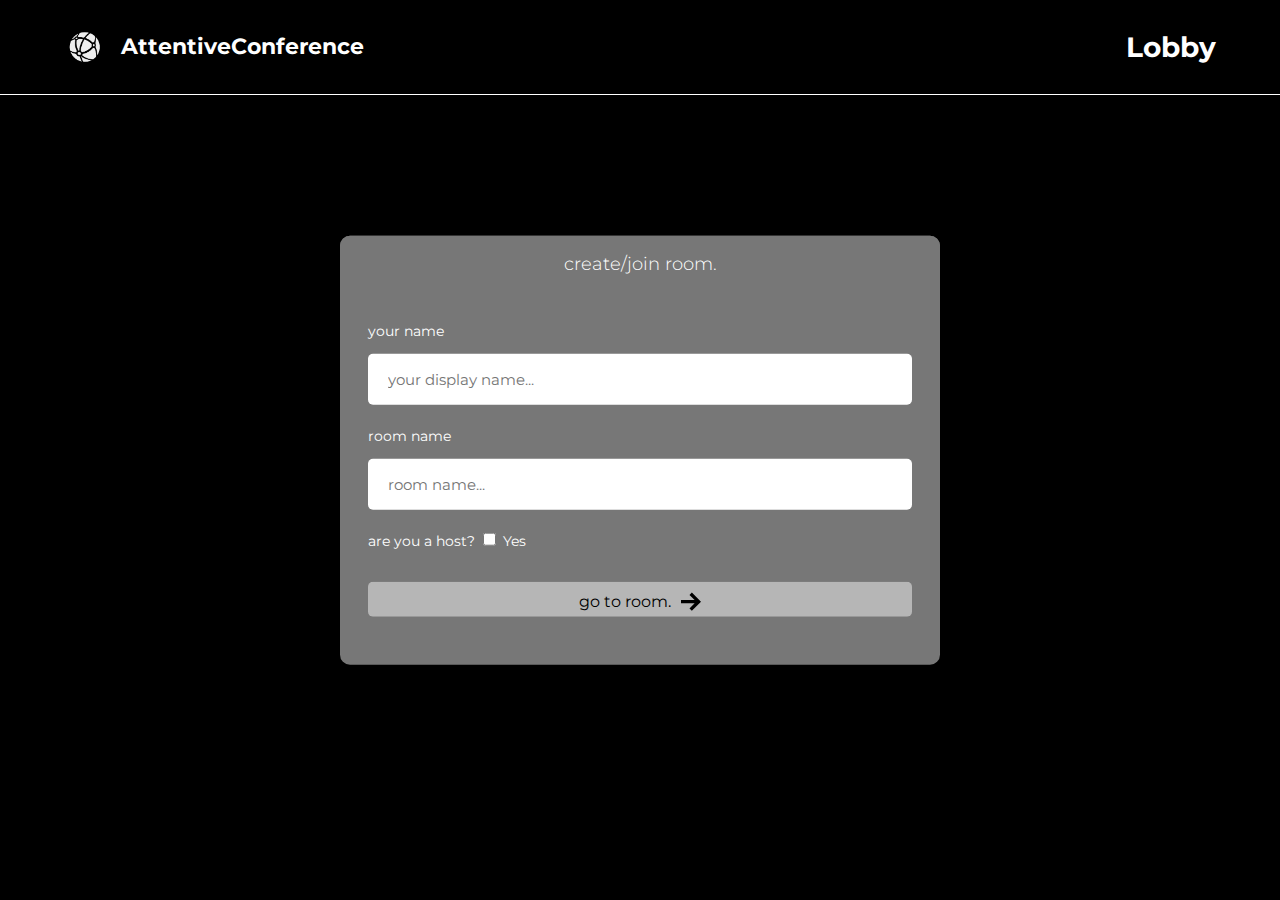
<file: index.html>
<!DOCTYPE html>
<html>
<head>
    <meta charset='utf-8'>
    <meta http-equiv='X-UA-Compatible' content='IE=edge'>
    <title>Lobby</title>
    <meta name='viewport' content='width=device-width, initial-scale=1'>
    <link rel='stylesheet' type='text/css' media='screen' href='styles/main.css'>
    <link rel='stylesheet' type='text/css' media='screen' href='styles/lobby.css'>
</head>
<body>

    <header id="nav">
        <div class="nav--list">
            <a href="index.html"/>
                <h1 id="logo">
                    <img src="./images/logo.png" alt="Site Logo">
                    <span>AttentiveConference</span>
                </h1>
            </a>
        </div>

        <div class="nav--list">
            <h1>Lobby</h1>
        </div>
    </header>

    <main id="room__lobby__container">

        <div id="form__container">
            <div id="form__container__header">
                <p>create/join room.</p>
            </div>


            <form id="lobby__form">

                <div class="form__field__wrapper">
                    <label>your name</label>
                    <input type="text" name="name" required placeholder="your display name..." />
                </div>

                <div class="form__field__wrapper">
                    <label>room name</label>
                    <input type="text" name="room"  placeholder="room name..." />
                </div>

                <div>
                    <label>are you a host?</label>
                    <input type="checkbox" id="is_host_true" name="isHost" value="true">
                    <label for="yes">Yes</label>
                </div>

                <div class="form__field__wrapper">
                    <button type="submit">go to room.
                        <svg xmlns="http://www.w3.org/2000/svg" width="24" height="24" viewBox="0 0 24 24"><path d="M13.025 1l-2.847 2.828 6.176 6.176h-16.354v3.992h16.354l-6.176 6.176 2.847 2.828 10.975-11z"/></svg>
                    </button>
                </div>
            </form>
        </div>
    </main>

</body>
<script type="text/javascript" src="js/lobby.js"></script>
</html>
</file>
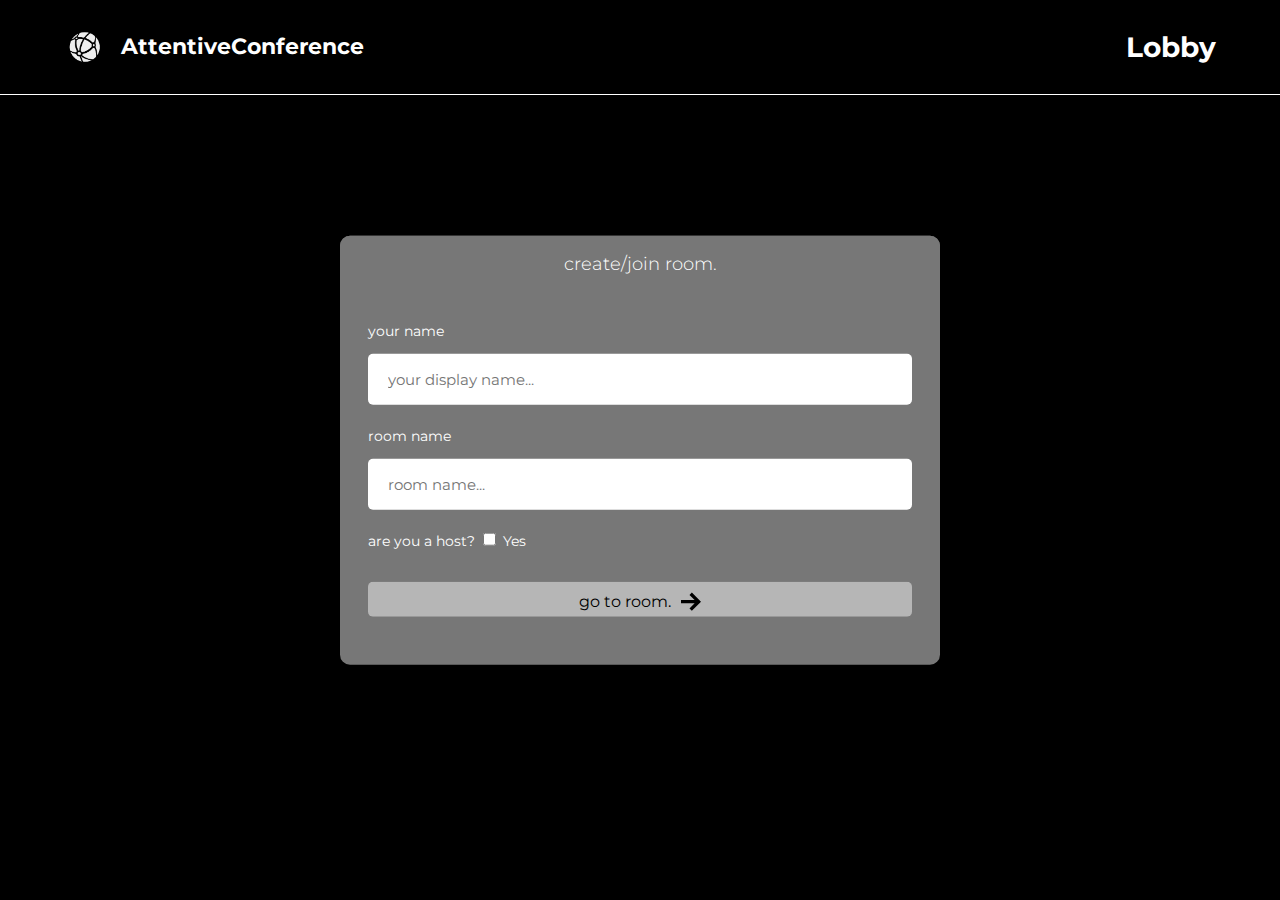
<file: room.html>
<!DOCTYPE html>
<html>
<head>
    <meta charset='utf-8'>
    <meta http-equiv='X-UA-Compatible' content='IE=edge'>
    <title>Room</title>
    <meta name='viewport' content='width=device-width, initial-scale=1'>
    <link rel='stylesheet' type='text/css' media='screen' href='styles/main.css'>
    <link rel='stylesheet' type='text/css' media='screen' href='styles/room.css'>
</head>
<body>

    <header id="nav">
        <div class="nav--list">
            <a href="index.html"/>
                <h3 id="logo">
                    <img src="./images/logo.png" alt="Site Logo">
                    <span>AttentiveConference</span>
                </h3>
            </a>
        </div>

        <div class="nav--list">
            <h3><span>Room</span></h3>
        </div>

        <div id="nav__links">
            <a class="nav__link" id="create__room__btn" href="index.html">
                back to lobby
                <svg xmlns="http://www.w3.org/2000/svg" width="24" height="24" fill="#ffffff" viewBox="0 0 24 24"><path d="M12 0c-6.627 0-12 5.373-12 12s5.373 12 12 12 12-5.373 12-12-5.373-12-12-12zm6 13h-5v5h-2v-5h-5v-2h5v-5h2v5h5v2z"/></svg>
            </a>
        </div>
    </header>

    <div id="modal" style="display: none;">
        <div id="modal-content">
            <p id="modal-message"></p>
            <button id="modal-accept">Accept</button>
            <button id="modal-ignore">Ignore</button>
        </div>
    </div>

    <main class="container">
        <div id="room__container">

            <section id="stream__container">
                <div id="streams__container"></div>

                <div class="stream__actions">
                    <button id="camera-btn" class="active">
                        <svg xmlns="http://www.w3.org/2000/svg" width="24" height="24" viewBox="0 0 24 24"><path d="M5 4h-3v-1h3v1zm10.93 0l.812 1.219c.743 1.115 1.987 1.781 3.328 1.781h1.93v13h-20v-13h3.93c1.341 0 2.585-.666 3.328-1.781l.812-1.219h5.86zm1.07-2h-8l-1.406 2.109c-.371.557-.995.891-1.664.891h-5.93v17h24v-17h-3.93c-.669 0-1.293-.334-1.664-.891l-1.406-2.109zm-11 8c0-.552-.447-1-1-1s-1 .448-1 1 .447 1 1 1 1-.448 1-1zm7 0c1.654 0 3 1.346 3 3s-1.346 3-3 3-3-1.346-3-3 1.346-3 3-3zm0-2c-2.761 0-5 2.239-5 5s2.239 5 5 5 5-2.239 5-5-2.239-5-5-5z"/></svg>
                    </button>
                    <button id="mic-btn" class="active">
                        <svg xmlns="http://www.w3.org/2000/svg" width="24" height="24" viewBox="0 0 24 24"><path d="M12 2c1.103 0 2 .897 2 2v7c0 1.103-.897 2-2 2s-2-.897-2-2v-7c0-1.103.897-2 2-2zm0-2c-2.209 0-4 1.791-4 4v7c0 2.209 1.791 4 4 4s4-1.791 4-4v-7c0-2.209-1.791-4-4-4zm8 9v2c0 4.418-3.582 8-8 8s-8-3.582-8-8v-2h2v2c0 3.309 2.691 6 6 6s6-2.691 6-6v-2h2zm-7 13v-2h-2v2h-4v2h10v-2h-4z"/></svg>
                    </button>
                    <button id="leave-btn" style="background-color: #FF5050;">
                        <svg xmlns="http://www.w3.org/2000/svg" width="24" height="24" viewBox="0 0 24 24"><path d="M16 10v-5l8 7-8 7v-5h-8v-4h8zm-16-8v20h14v-2h-12v-16h12v-2h-14z"/></svg>
                    </button>
                </div>

                <button id="join-btn">join call</button>
            </section>
        </div>
    </main>

</body>
<script type="text/javascript" src="js/AgoraRTC_N-4.11.0.js" defer></script>
<script type="text/javascript" src="js/agora-rtm-sdk-1.4.4.js"></script>
<script type="text/javascript" src="https://webgazer.cs.brown.edu/webgazer.js?" defer></script>
<script type="text/javascript" src="js/room_rtc.js" defer></script>
<script type="text/javascript" src="js/eye_tracking.js" defer></script>
</html>
</file>
<file: styles/main.css>
@import url('https://fonts.googleapis.com/css2?family=Montserrat&display=swap');

* {
  font-family: 'Montserrat', sans-serif;
}

/* width */
::-webkit-scrollbar {
  width: 7px;
}

/* Track */
::-webkit-scrollbar-track {
  box-shadow: inset 0 0 5px grey;
  border-radius: 10px;
}

/* Handle */
::-webkit-scrollbar-thumb {
  background: #797a79;
  border-radius: 10px;
}

/* Handle on hover */
::-webkit-scrollbar-thumb:hover {
  background: #cf697a;
}

body {
  background-color: #000000;
  color: #ffffff;

  font-size: 14px;
  padding: 0;
  margin: 0;
  box-sizing: border-box;
}

p,
a {
  font-weight: 300;
}

#nav {
  position: fixed;
  top: 0;
  width: 100%;
  box-sizing: border-box;
  display: flex;
  justify-content: space-between;
  align-items: center;
  border-bottom: 1px solid #ffffff;
  background-color: #000000;
  text-decoration: none;
  padding: 11px 5%;
  z-index: 999;
}

#logo {
  display: flex;
  align-items: center;
  gap: 16px;
  font-size: 22px;
  font-weight: 700;
  line-height: 0;
  margin: 0;
  color: #ffffff;
}

@media (max-width: 640px) {
  #logo span {
    display: none;
  }
}

#logo img {
  height: 42px;
}

#nav a {
  text-decoration: none;
}

#nav__links {
  display: flex;
  align-items: center;
  column-gap: 2em;
}

.nav__link {
  color: #000000;
  text-decoration: none;
  transition: 1s;
  border-bottom: 2px solid transparent;
  transition: all 0.3s ease-in-out;
  padding-bottom: 1px;
}

@media (max-width: 520px) {
  #nav__links {
    column-gap: 3em;
  }
}

#create__room__btn {
  display: block;
  background-color: #ffffff;
  padding: 8px 24px;
  font-size: 14px;
  font-weight: 500;
  border-radius: 5px;
}

#create__room__btn:hover {
  background-color: #686868;
  color: #ffffff;
}

.nav--list {
  display: flex;
  gap: 2em;
  align-items: center;
}

.nav__link svg {
  width: 0;
  height: 0;
}

@media (max-width: 640px) {
  #members__button {
    display: block;
  }

  .nav__link svg {
    width: 1.5rem;
    height: 1.5rem;
  }
  .nav__link,
  #create__room__btn {
    font-size: 0;
    border: none;
  }

  #create__room__btn {
    padding: 0;
    background-color: transparent;
    border-radius: 50%;
  }

  #create__room__btn:hover {
    background-color: transparent;
  }
}
</file>
<file: styles/lobby.css>
#form__container {
  width: 90%;
  max-width: 600px;
  border-radius: 10px;
  background-color: #777777;
  position: fixed;
  top: 50%;
  left: 50%;
  transform: translate(-50%, -50%);
}

#lobby__form {
  padding: 2em;
}

#form__container__header {
  border-radius: 10px 10px 0 0;
  padding: 10px;
  text-align: center;
  background-color: #777777;
  margin: 0;
  font-size: 18px;
  font-size: 300;
  line-height: 0;
}

.form__field__wrapper {
  width: 100%;
  box-sizing: border-box;
  margin-bottom: 20px;
}

.form__field__wrapper label {
  font-size: 14px;
  line-height: 1.7em;
  margin-bottom: 10px;
  display: block;
}

.form__field__wrapper input {
  box-sizing: border-box;
  color: #000000;
  width: 100%;
  margin: 0;
  border: none;
  border-radius: 5px;
  padding: 16px 20px;
  font-size: 15px;
  background-color: #ffffff;
}

.form__field__wrapper button[type='submit'] {
  margin-top: 32px;
  cursor: pointer;
  background-color: #b6b6b6;
  border: none;
  color: #000000;
  font-size: 16px;
  width: 100%;
  display: flex;
  align-items: center;
  justify-content: center;
  padding: 8px 24px;
  border-radius: 5px;
  transition: all 0.3s ease-in-out;
  gap: 10px;
  border-bottom: 2px solid transparent;
  padding-bottom: 1px;
}

.form__field__wrapper button[type='submit']:hover {
  background-color: #ffffff;
  font-weight: 500;
}

.form__field__wrapper button[type='submit'] svg {
  fill: #000000;
  width: 20px;
}
</file>
<file: styles/room.css>
.container {
  margin-top: 74px;
  width: 100%;
  position: relative;
}

#room__container {
  position: relative;
  display: flex;
  gap: 3rem;
}

#stream__container {
  justify-self: center;
  width: 100%;
  position: fixed;
  overflow-y: auto;
  height: 100%;
}

#streams__container {
  display: flex;
  flex-wrap: wrap;
  gap: 2em;
  justify-content: center;
  align-items: center;
  margin-top: 25px;
  margin-bottom: 225px;
}

.video__container {
  display: flex;
  justify-content: center;
  align-items: center;
  border: 2px solid #ffffff;
  border-radius: 10px;
  overflow: hidden;
  height: 400px;
  width: 700px;
  position: relative;
}

.video-player {
  height: 100%;
  width: 100%;
}

.user-label {
  background-color: rgba(0, 0, 0, 0.5);
  color: white;
  padding: 5px;
  position: absolute;
  bottom: 0;
  left: 0;
  right: 0;
  text-align: center;
}

.focused-user {
  border: 2px solid green;
}

.unfocused-user {
  border: 2px solid red;
}

.me {
  border: 2px solid blue;
}

@media (max-width: 1400px) {
  .video__container {
    height: 200px;
    width: 200px;
  }
}

@media (max-width: 1200px) {
  #stream__container {
    width: calc(100% - 25rem);
    left: 0;
  }
}

@media (max-width: 980px) {
  #stream__container {
    width: calc(100% - 20rem);
    left: 0;
  }
}

@media (max-width: 768px) {
  #stream__container {
    width: 100%;
  }

  .video__container {
    height: 100px;
    width: 100px;
  }
}

.stream__focus {
  width: 100%;
  height: 100%;
}

.stream__focus iframe {
  width: 100%;
  height: 100%;
}

.stream__actions {
  position: fixed;
  bottom: 1rem;
  border-radius: 8px;
  background-color: #1a1a1a60;
  padding: 1rem;
  left: 50%;
  display: none;
  gap: 1rem;
  transform: translateX(-50%);
}

.stream__actions a,
.stream__actions button {
  cursor: pointer;
  background-color: #262625;
  color: #ffffff;
  border: none;
  display: flex;
  align-items: center;
  justify-content: center;
  padding: 0.5rem 1rem;
  border-radius: 5px;
  transition: all 0.2s ease-in-out;
}

.stream__actions a svg,
.stream__actions button svg {
  width: 1.5rem;
  height: 1.5rem;
  fill: #ede0e0;
}

.stream__actions a.active,
.stream__actions button.active {
  background-color: #6e5151;
}

#join-btn {
  background-color: #ffffff;
  font-size: 18px;
  padding: 25px 50px;
  border: none;
  color: #000000;
  position: fixed;
  bottom: 1rem;
  border-radius: 8px;
  left: 50%;
  transform: translateX(-50%);
  cursor: pointer;
}

#join-btn:hover {
  background-color: #686868;
  color: #ffffff;
}

#modal {
  position: fixed;
  left: 0;
  top: 0;
  width: 100%;
  height: 100%;
  background-color: rgba(0, 0, 0, 0.5);
}

#modal-content {
  position: absolute;
  left: 50%;
  top: 50%;
  transform: translate(-50%, -50%);
  background-color: white;
  padding: 20px;
  border-radius: 10px;
}

.name-label {
  position: absolute;
  bottom: 0;
  left: 0;
  background-color: rgba(0, 0, 0, 0.5);
  color: white;
  padding: 5px;
  z-index: 1;
}
</file>
